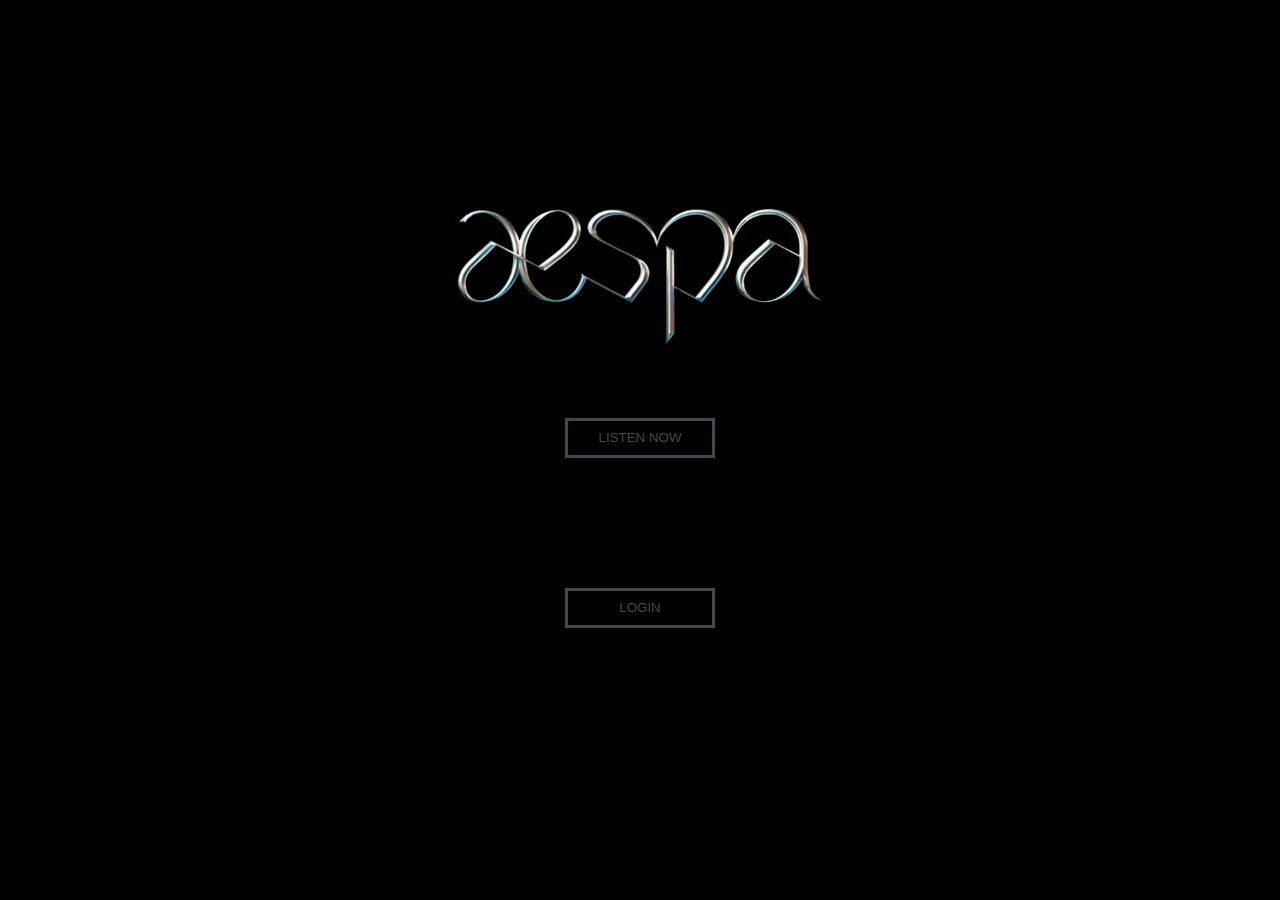
<file: index.html>
<!DOCTYPE html>
<html lang="en">
<head>
    <meta charset="UTF-8">
    <meta name="viewport" content="width=device-width, initial-scale=1.0">
    <link rel="stylesheet" href="style.css">
    <link href="https://fonts.googleapis.com/css2?family=Montserrat:wght@400&display=swap" rel="stylesheet">
    <style>
        body {
            font-family: 'Montserrat', sans-serif;
        }
    </style>
    <title>Document</title>
</head>
<body>
    <header></header>
    <center>
        <div class="logo"><img src="img/aespa_logo.png" alt="logo"></div>
        <div class="music">
            <div class="under-music"><a href="music.html"><button>LISTEN NOW</button></a></div>
        </div>
        <div class="music">
            <div class="under-music"><a href="login.html"><button>LOGIN</button></a></div>
        </div>

    </center>
</body>
</html>
</file>
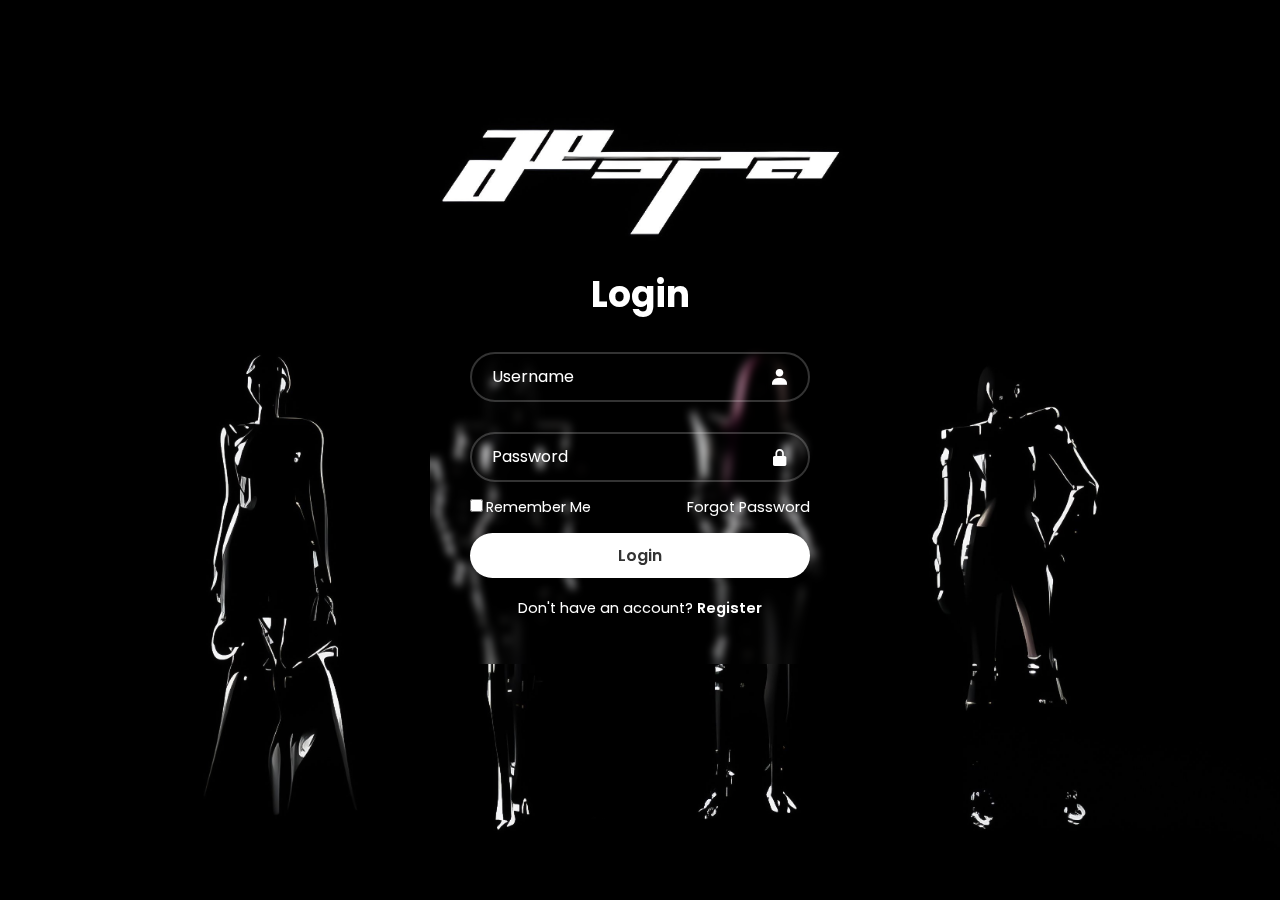
<file: login.html>
<!DOCTYPE html>
<html lang="en">
<head>
    <meta charset="UTF-8">
    <meta name="viewport" content="width=device-width, initial-scale=1.0">
    <link href='https://unpkg.com/boxicons@2.1.4/css/boxicons.min.css' rel='stylesheet'>
    <link rel="stylesheet" href="login.css">
    <title>Document</title>
</head>
<body>
    <div class="wrapper">
            <h1>Login</h1>
            <div class="input-box">
                <input type="text" placeholder="Username" required>
                <i class='bx bxs-user'></i>    
            </div>
            <div class="input-box">
                <input type="text" placeholder="Password" required>
                <i class='bx bxs-lock-alt'></i>
            </div>

            <div class="remember-forgot">
                <label><input type="checkbox">Remember Me </label>
                <a href="#">Forgot Password</a>
            </div>

            <a href="member.html"><button type="submit" class="btn-login">Login</button></a>
            <div class="register-link">
                <p>Don't have an account? <a href="#">Register</a></p>
            </div>
      
    </div>
</body>
</html>
</file>
<file: style.css>
@font-face {
    font-family: Shoika;
    src: url(font/shoika-light.ttf);
}
body {
    background-color: black;
    margin: 0;
}
header{
    background-color: rgb(0, 0, 0);
    height: 100px;
    margin-bottom: 100px;
}
img {
    height: 143.6px;
    width: 388px;
}
div{
    margin-bottom: 50px;
}
.music {
    height: 100px;
    padding-top: 20px;
}
.under-music {
    background-color: black;
    height: 30px;
    width: 150px;
}
a{
    text-decoration: none;
    
}
button {
    color: #3d4c4d ;    
    height: 40px;
    width: 150px;
    border: #3d4c4d solid;
    background-color: black;
    cursor: pointer;
    text-decoration: none;
}
button:hover{
    border-color: white;
    color: white;
}
</file>
<file: login.css>
@import url("https://fonts.googleapis.com/css2?family=Poppins:ital,wght@0,100;0,200;0,300;0,400;0,500;0,600;0,700;0,800;0,900;1,100;1,200;1,300;1,400;1,500;1,600;1,700;1,800;1,900&display=swap");

* {
    margin: 0;
    padding: 0;
    box-sizing: border-box;
    font-family: "Poppins", sans-serif;
}

body {
    display: flex;
    justify-content: center;
    align-items: center;
    min-height: 100vh;
    background-image: url("img/whiplash.png");
    background-position: center;
    background-size: cover;
}

.wrapper {
    width: 420px;
    background-color: transparent;
    backdrop-filter: blur(4px);
    color: #fff;
    border-radius: 10px;
    padding: 30px 40px;
}

.wrapper h1{
    font-size: 36px;
    text-align: center;
}

.wrapper .input-box {
    position: relative;
    width: 100%;
    height: 50px;
    margin: 30px 0;
}

.input-box input {
    width: 100%;
    height: 100%;
    background: transparent;
    border: none;
    outline: none;
    border: 2px solid rgba(255, 255, 255, .2);
    border-radius: 40px;
    font-size: 16px;
    color: #fff;
    padding: 20px 45px 20px 20px;
}

.input-box input::placeholder{
    color: #fff;
}
 
.input-box i {
    position: absolute;
    right: 20px;
    top: 50%;
    transform: translateY(-50%);
    font-size: 20px;
}

.wrapper .remember-forgot {
    display: flex;
    justify-content: space-between;
    font-size: 14.5px;
    margin: -15px 0 15px;
}

.remember-forgot label input {
    accent-color: #fff;
    margin-right: 3px;
}

.remember-forgot a {
    color: #fff;
    text-decoration: none;
}

.remember-forgot a:hover {
    text-decoration: underline;
}

.wrapper .btn-login{
    width: 100%;
    height: 45px;
    background: #fff;
    border: none;
    outline: none;
    border-radius: 40px;
    box-shadow: 0 0 10px rgba(0, 0, 0, .1);
    cursor: pointer;
    font-size: 16px;
    color: #333;
    font-weight: 600;
}

.wrapper .register-link {
    font-size: 14.5px;
    text-align: center;
    margin: 20px 0 15px;
}

.register-link p a {
    color: #fff;
    text-decoration: none;
    font-weight: 600;
}
.register-link p a:hover {
    text-decoration: underline;
}
</file>
